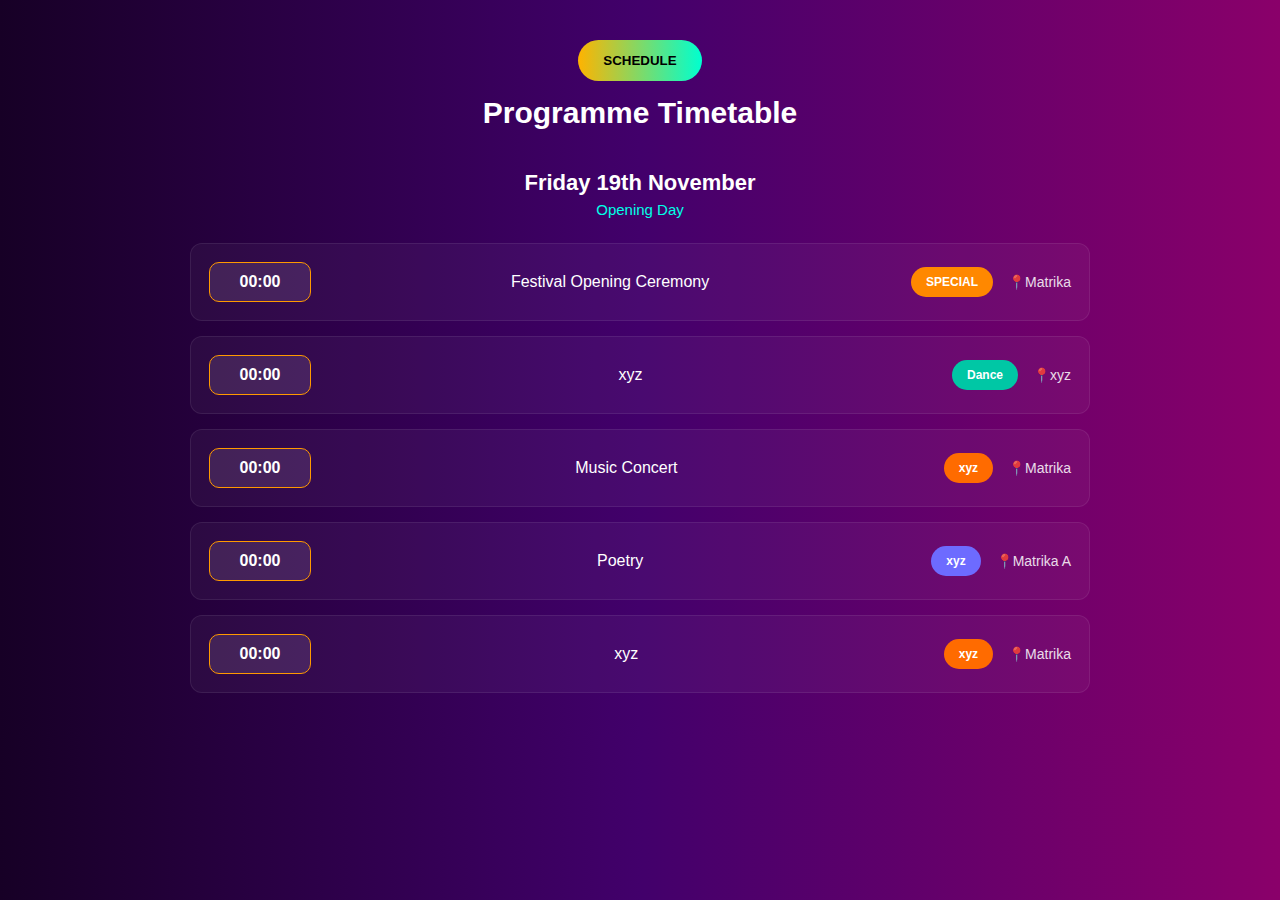
<file: schedule..html>
<!DOCTYPE html>
<html lang="en">
<head>
  <meta charset="UTF-8">
  <meta name="viewport" content="width=device-width, initial-scale=1.0">
  <title>Event Schedule</title>
  <link rel="stylesheet" href="./styles/schedule.css">
</head>
<body>

<div class="schedule-container">

  <!--  Header -->
  <div class="header">
    <button class="schedule-btn">SCHEDULE</button>
    <h2>Programme Timetable</h2>
  </div>
<!-- data row -->
  <div class="date-row">
    <h3>Friday 19th November</h3>
    <p>Opening Day</p>
  </div>

  <!-- Event List -->
  <div class="event">

    <div class="event-card">
    <div class="time">00:00</div>
    <div class="details">
        <h4>Festival Opening Ceremony</h4>
      </div>
      <div class="tag special">SPECIAL</div>
      <div class="location">📍Matrika</div>
    </div>

    <div class="event-card">
      <div class="time">00:00</div>
      <div class="details">
        <h4>xyz</h4>
      </div>
      <div class="tag talk">Dance</div>
      <div class="location">📍xyz</div>
    </div>

    <div class="event-card">
      <div class="time">00:00</div>
      <div class="details">
        <h4> Music Concert</h4>
      </div>
      <div class="tag performance">xyz</div>
      <div class="location">📍Matrika</div>
    </div>

    <div class="event-card">
      <div class="time">00:00</div>
      <div class="details">
        <h4>Poetry</h4>
      </div>
      <div class="tag workshop">xyz</div>
      <div class="location">📍Matrika A</div>
    </div>

    <div class="event-card">
      <div class="time">00:00</div>
      <div class="details">
        <h4>xyz</h4>
      </div>
      <div class="tag performance">xyz</div>
      <div class="location">📍Matrika</div>
    </div>

  </div>

</div>

</body>
</html>
</file>
<file: styles/schedule.css>
/* Background */
body {
  margin: 0;
  padding: 0;
  font-family: "Poppins", sans-serif;
  background: linear-gradient(90deg, #170026, #42006b, #8a006a);

  /* Background Image Add Here */
  /* background: url("bg.jpg");  */
  
  color: #fff;
}

/* Outer container */
.schedule-container {
  width: 90%;
  max-width: 900px;
  margin: 40px auto;
  text-align: center;
}

/* Header */
.schedule-btn {
  background: linear-gradient(90deg, #ffb300, #00ffd0);
  border: none;
  color: black;
  padding: 13px 25px;
  border-radius: 30px;
  font-weight: bold;
  margin-bottom: 10px;
}

.header h2 {
  font-size: 30px;
  margin: 5px 0;
}

.header p {
  color: #cccccc;
  margin-bottom: 25px;
}

/* data row */
.date-row {
  margin: 40px 0 25px 0;
}

.date-row h3 {
  margin: 0;
  font-size: 22px;
  font-weight: 600;
}

.date-row p {
  margin: 5px 0 0 0;
  font-size: 15px;
  color: #00ffe7;
}

/* Event Cards */
.event-card {
  background: rgba(255, 255, 255, 0.04);
  padding: 18px;
  margin: 15px 0;
  border-radius: 12px;
  border: 1px solid rgba(255, 255, 255, 0.08);
  display: grid;
  grid-template-columns: 100px 1fr auto auto;
  align-items: center;
  gap: 15px;
  transition: 0.4s;
}

.event-card:hover {
  background: rgba(255, 255, 255, 0.08);
  transform: scale(1.02);
}

/* Time box */
.time {
  background: rgba(255, 255, 255, 0.1);
  border: 1px solid #ff9900;
  padding: 10px;
  border-radius: 10px;
  font-weight: bold;
  width: 80px;
  text-align: center;
}

/* Event title */
.event-card h4 {
  margin: 0;
  font-weight: 500;
}

/* Tags */
.tag {
  padding: 8px 15px;
  border-radius: 20px;
  font-size: 12px;
  font-weight: 600;
  color: #fff;
  text-align: center;
}

.special { background: #ff8800; }
.talk { background: #00c7a5; }
.performance { background: #ff6b00; }
.workshop { background: #6d6bff; }

/* Location text */
.location {
  font-size: 14px;
  opacity: 0.85;
}

/* RESPONSIVE */
@media (max-width: 768px) {
  .event-card {
    grid-template-columns: 80px 1fr;
    grid-template-rows: auto auto auto;
  }

  .tag,
  .location {
    justify-self: start;
  }
}
</file>
